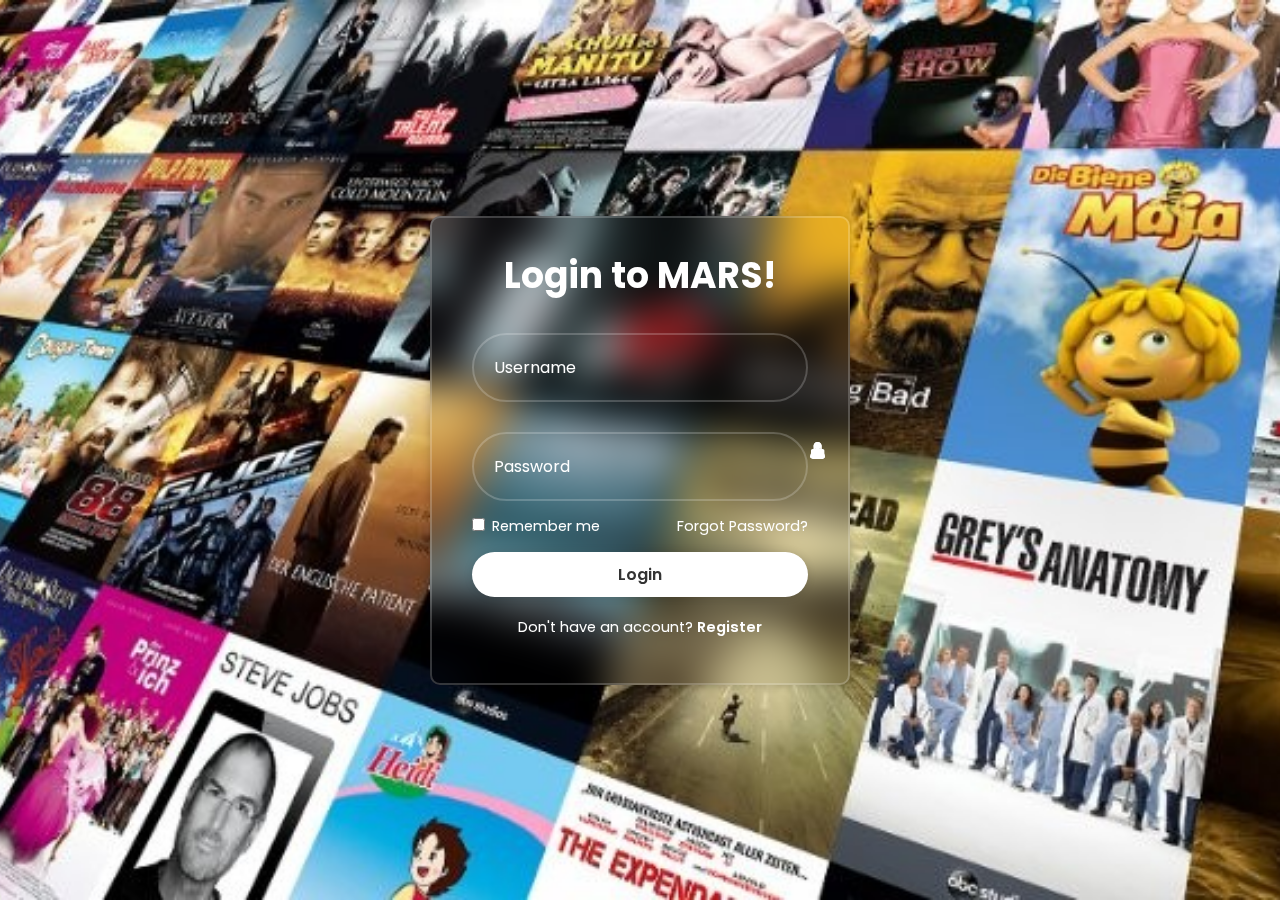
<file: index.html>
<!DOCTYPE html>
<html lang="en">
<head>
  <meta charset="UTF-8">
  <meta name="viewport" content="width=device-width, initial-scale=1.0">
  <title>Login</title>
  <link rel="stylesheet" href="style.css">
  <link href='https://unpkg.com/boxicons@2.1.4/css/boxicons.min.css' rel='stylesheet'>
</head>
<body>
  <div class="wrapper">
    <form action="">
      <h1>Login to MARS!</h1>
      <div class="input-box">
       <input type="text" placeholder="Username" required>
       <i class='bx bxs-user'></i>
      </div>
      <div class="input-box">
       <input type="password" placeholder="Password" required>
       <i class='bx bxs-lock-alt' ></i>
      </div>
      
      <div class="remember-forgot">
        <label><input type="checkbox"> Remember me</label>
        <a href="">Forgot Password?</a>
      </div>
      <button type="submit" class="btn"><p>Login</p></button>
      
      <div class="register-link">
        <p>Don't have an account? <a href="">Register</a></p>
      </div>
    </form>
    
  </div>
</body>
</html>
</file>
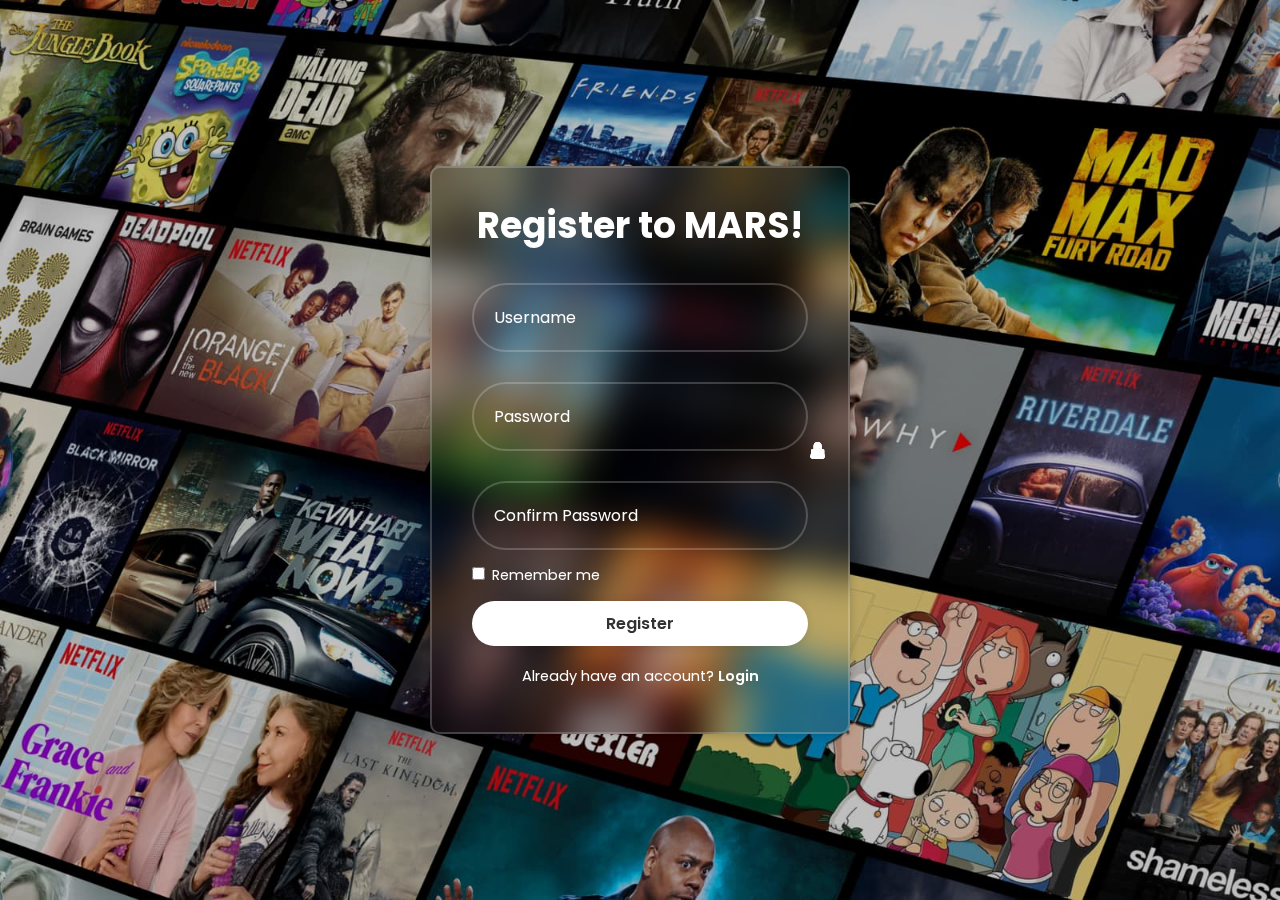
<file: register page mars/index.html>
<!DOCTYPE html>
<html lang="en">
<head>
  <meta charset="UTF-8">
  <meta name="viewport" content="width=device-width, initial-scale=1.0">
  <title>Register</title>
  <link rel="stylesheet" href="styles.css">
  <link href='https://unpkg.com/boxicons@2.1.4/css/boxicons.min.css' rel='stylesheet'>
</head>
<body>
  <div class="wrapper">
    <form action="">
      <h1>Register to MARS!</h1>
      <div class="input-box">
       <input type="text" placeholder="Username" required>
       <i class='bx bxs-user'></i>
      </div>
      <div class="input-box">
       <input type="password" placeholder="Password" required>
       <i class='bx bxs-lock-alt' ></i>
      </div>
      <div class="input-box">
        <input type="password" placeholder="Confirm Password" required>
        <i class='bx bxs-lock-alt' ></i>
       </div>
      
      <div class="remember-forgot">
        <label><input type="checkbox"> Remember me</label>
      </div>
      <button type="submit" class="btn"><p>Register</p></button>
      
      <div class="register-link">
        <p>Already have an account? <a href="https://manasmaheshwarii.github.io/mars_login_page/">Login</a></p>
      </div>
    </form>
    
  </div>
</body>
</html>
</file>
<file: style.css>
@import url("https://fonts.googleapis.com/css2?family=Poppins:wght@300;400;500;600;700;800;900&display=swap");

* {
  margin: 0;
  padding: 0;
  box-sizing: border-box;
  font-family: "Poppins", sans-serif;
}

body{
  display: flex;
  justify-content: center;
  align-items:center ;
  min-height: 100vh;
  background: url(login\ page\ bg\ img.jpeg) no-repeat;
  background-size: cover;
  background-position: center;

}
.wrapper {
 width: 420px;
 background: transparent;
 border: 2px solid rgba(255, 255, 255, .2);
 backdrop-filter: blur(20px);
 box-shadow: 0 0 10px rgba(0,0,0, .2);
 color: #fff;
 border-radius: 10px;
 padding: 30px 40px;
}
.wrapper h1 {
  font-size: 36px;
  text-align: center;
}
.wrapper .input-box{
  width: 100%;
  height: 50%;
  margin: 30px 0;
}
.input-box input {
  width: 100%;
  height: 100%;
  background: transparent;
  border: none;
  outline: none;
  border: 2px solid rgba(255, 255, 255, .2);
  border-radius: 40px;
  font-size: 16px;
  color: #fff;
  padding: 20px 45px 20px 20px;
}
.input-box input::placeholder {
  color: #fff;
}
.input-box i{
  position: absolute;
  right: 20px;
  top: 50%;
  transform: translateY(-50%);
  font-size: 20px;
}
.wrapper .remember-forgot {
  display: flex;
  justify-content: space-between;
  font-size:14.5px;
  margin: -15px 0 15px;
}
.remember-forgot label input{
  accent-color: #fff;
  margin-right: 3px;

}
.remember-forgot a{
  color: #fff;
  text-decoration: none;
}
.remember-forgot a:hover {
  text-decoration: underline;
}
.wrapper .btn {
  width: 100%;
  height: 45px;
  background: #fff;
  border: none;
  outline: none;
  border-radius: 40px;
  box-shadow: 0 0 10px rgba(0,0,0, .1);
  cursor: pointer;
  font-size: 16px;
  color: #333;
  font-weight: 600;
}
.wrapper .register-link {
  font-size: 14.5px;
  text-align: center;
  margin: 20px 0 15px ;
}
.register-link p a {
  color: #fff;
  text-decoration: none;
  font-weight: 600;
}
.register-link p a:hover {
  text-decoration: underline;

}
</file>
<file: register page mars/styles.css>
@import url("https://fonts.googleapis.com/css2?family=Poppins:wght@300;400;500;600;700;800;900&display=swap");

* {
  margin: 0;
  padding: 0;
  box-sizing: border-box;
  font-family: "Poppins", sans-serif;
}

body{
  display: flex;
  justify-content: center;
  align-items:center ;
  min-height: 100vh;
  background: url(netflix\ movei\ bg.jpg) no-repeat;
  background-size: cover;
  background-position: center;

}
.wrapper {
 width: 420px;
 background: transparent;
 border: 2px solid rgba(255, 255, 255, .2);
 backdrop-filter: blur(20px);
 box-shadow: 0 0 10px rgba(0,0,0, .2);
 color: #fff;
 border-radius: 10px;
 padding: 30px 40px;
}
.wrapper h1 {
  font-size: 36px;
  text-align: center;
}
.wrapper .input-box{
  width: 100%;
  height: 50%;
  margin: 30px 0;
}
.input-box input {
  width: 100%;
  height: 100%;
  background: transparent;
  border: none;
  outline: none;
  border: 2px solid rgba(255, 255, 255, .2);
  border-radius: 40px;
  font-size: 16px;
  color: #fff;
  padding: 20px 45px 20px 20px;
}
.input-box input::placeholder {
  color: #fff;
}
.input-box i{
  position: absolute;
  right: 20px;
  top: 50%;
  transform: translateY(-50%);
  font-size: 20px;
}
.wrapper .remember-forgot {
  display: flex;
  justify-content: space-between;
  font-size:14.5px;
  margin: -15px 0 15px;
}
.remember-forgot label input{
  accent-color: #fff;
  margin-right: 3px;

}
.remember-forgot a{
  color: #fff;
  text-decoration: none;
}
.remember-forgot a:hover {
  text-decoration: underline;
}
.wrapper .btn {
  width: 100%;
  height: 45px;
  background: #fff;
  border: none;
  outline: none;
  border-radius: 40px;
  box-shadow: 0 0 10px rgba(0,0,0, .1);
  cursor: pointer;
  font-size: 16px;
  color: #333;
  font-weight: 600;
}
.wrapper .register-link {
  font-size: 14.5px;
  text-align: center;
  margin: 20px 0 15px ;
}
.register-link p a {
  color: #fff;
  text-decoration: none;
  font-weight: 600;
}
.register-link p a:hover {
  text-decoration: underline;

}
</file>
